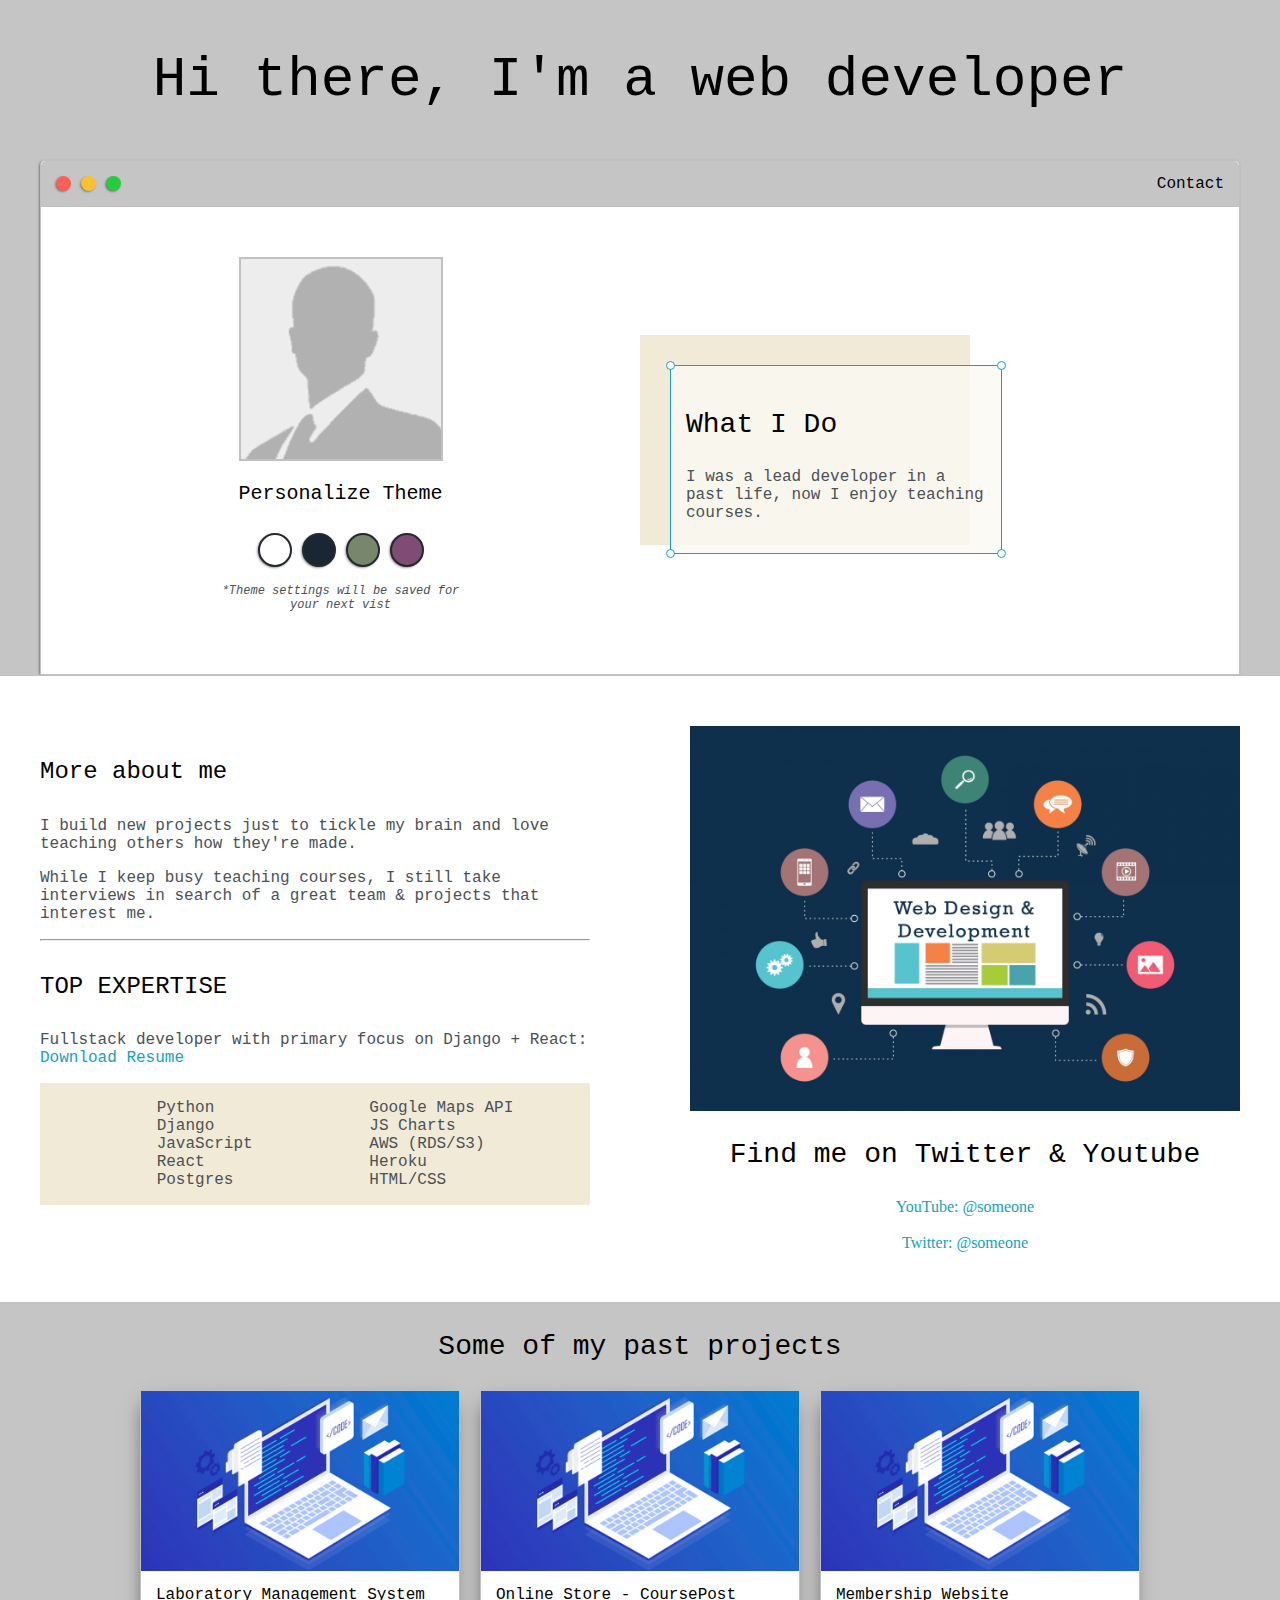
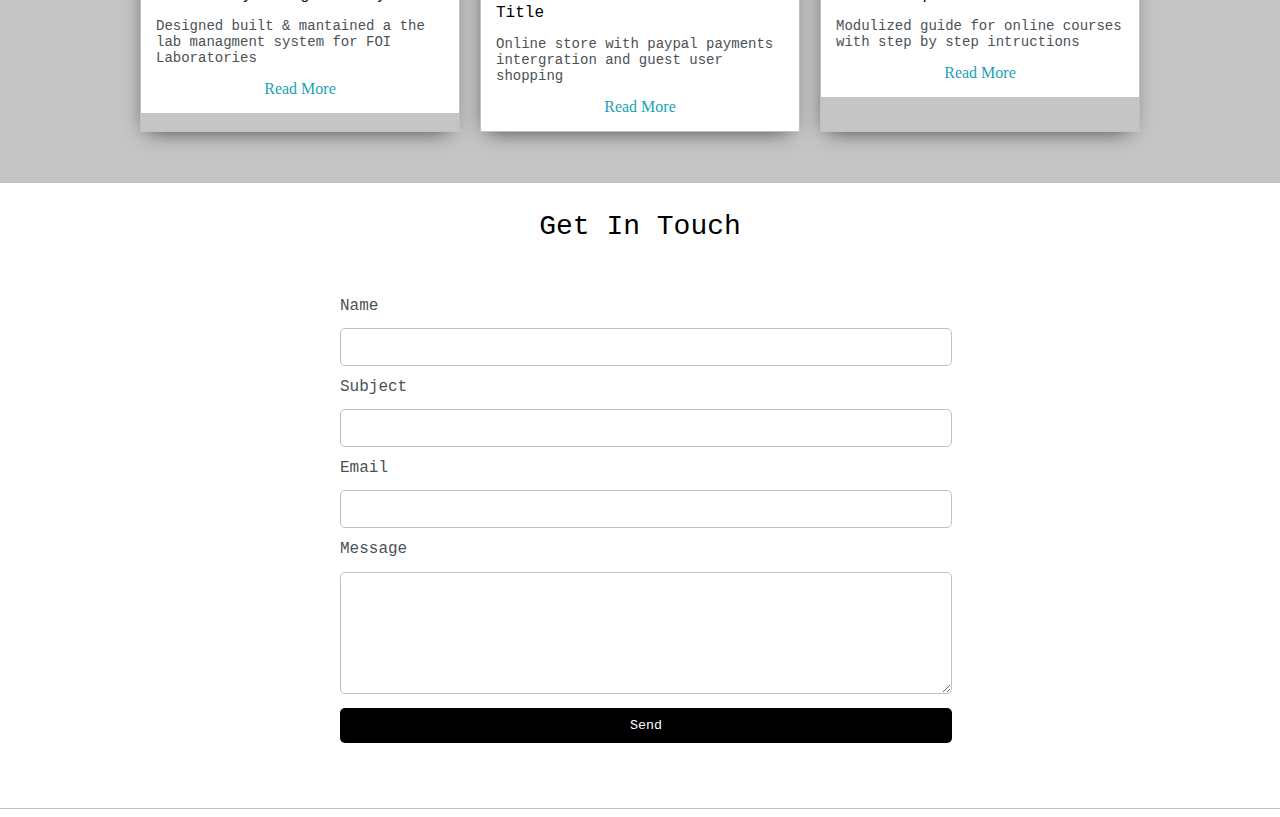
<file: index.html>
<!-- 
	Khalil Nazari 
	01 March 2020
-->

<!DOCTYPE html>
<html>
<head>
	<meta name="viewport" content="width=device-width, initial-scale=1, maximum-scale=1, minimum-scale=1" />
	<link href="https://fonts.googleapis.com/css2?family=Russo+One&display=swap" rel="stylesheet">
	<link href="https://fonts.googleapis.com/css2?family=Roboto+Mono:wght@500&family=Russo+One&display=swap" rel="stylesheet">
	<link rel="stylesheet" type="text/css" href="./css/default.css">
	<link id="theme-style" rel="stylesheet" type="text/css" href="">

	<title>Themed Portfolio</title>
</head>
<body>

	<!-- Intro Section -->
	<section class="sections">
		<div class="main-container">
			<div class="greeting-wrapper">
				<h1>Hi there, I'm a web developer</h1>
			</div>

			<div class="intro-wrapper">
				<!-- Left -->
				<div class="nav-wrapper">
					<!-- Dots -->
					<a href="index.html">
						<div class="dots-wrapper">
							<div id="dot-1" class="browser-dot"></div>
							<div id="dot-2" class="browser-dot"></div>
							<div id="dot-3" class="browser-dot"></div>
						</div>
					</a>
					
					<ul id="navigation">
						<li><a href="index.html#contact">Contact</a></li>

					</ul>
				</div>

				<div class="left-column">
					<img id="profile_pic" src="images/user-profile-placeholder.png">
					<h5 style="text-align: center;line-height: 0;">Personalize Theme</h5>
					<div id="theme-options-wrapper">
						<div data-mode="light" id="light-mode" class="theme-dot"></div>
						<div data-mode="blue" id="blue-mode" class="theme-dot"></div>
						<div data-mode="green" id="green-mode" class="theme-dot"></div>
						<div data-mode="purple" id="purple-mode" class="theme-dot"></div>
					</div>
					<p id="settings-note">*Theme settings will be saved for<br>your next vist</p>
				</div>

				<!-- Right -->
				<div class="right-column">
					<div id="preview-shadow">
						<div id="preview">
							<div id="corner-tl" class="corner"></div>
							<div id="corner-tr" class="corner"></div>
							<h3>What I Do</h3>
							<p>I was a lead developer in a past life, now I enjoy teaching courses.</p>
							<div id="corner-br" class="corner"></div>
							<div id="corner-bl" class="corner"></div>
						</div>
					</div>
				</div>
			</div>
		</div>
	</section>


	<!-- About -->
	<section class="sections2">
		<div class="main-container">
			<div class="about-wrapper">
				<!-- Left -->
				<div class="about-me">
					<h4>More about me</h4>
					<p>I build new projects just to tickle my brain and love teaching others how they're made.</p>
					<p>While I keep busy teaching courses, I still take interviews in search of a great team & projects that interest me.</p>

					<hr>
					<h4>TOP EXPERTISE</h4>
					<p>Fullstack developer with primary focus on Django + React: <a target="_blank" href="resume.txt">Download Resume</a></p>

					<div id="skills">
						<ul>
							<li>Python</li>
							<li>Django</li>
							<li>JavaScript</li>
							<li>React</li>
							<li>Postgres</li>
						</ul>

						<ul>
							<li>Google Maps API</li>
							<li>JS Charts</li>
							<li>AWS (RDS/S3)</li>
							<li>Heroku</li>
							<li>HTML/CSS</li>
						</ul>

					</div>

				</div>

				<!-- right -->
				<div class="social-links">
					<img id="social_img" src="images/web-development.jpg">
					<h3>Find me on Twitter & Youtube</h3>

					<a target="_blank" href="https://www.youtube.com/">YouTube: @someone</a>
					<br>
					<a target="_blank" href="https://twitter.com/">Twitter: @someone</a>
				</div>
			</div>

		</div>
	</section>

	<!-- Projects -->
	<section class="sections">
		<div class="main-container">
			<h3 style="text-align: center;">Some of my past projects</h3>

			<div class="post-wrapper">
				<div class="post">
					<img class="thumbnail" src="images/best-project.png">
					<div class="post-preview">
						<h6 class="post-title">Laboratory Management System</h6>
						<p class="post-intro">Designed built & mantained a the lab managment system for FOI Laboratories</p>
						<a href="post.html">Read More</a>
					</div>
				</div>
				
				<div class="post">
					<img class="thumbnail" src="images/best-project.png">
					<div class="post-preview">
						<h6 class="post-title">Online Store - CoursePost Title</h6>
						<p class="post-intro">Online store with paypal payments intergration and guest user shopping</p>
						<a href="post.html">Read More</a>
					</div>
				</div>
				
				<div class="post">
					<img class="thumbnail" src="images/best-project.png">
					<div class="post-preview">
						<h6 class="post-title">Membership Website</h6>
						<p class="post-intro">Modulized guide for online courses with step by  step intructions</p>
						<a href="post.html">Read More</a>
					</div>
				</div>
			</div>
		</div>
	</section>


	<!-- Contact -->
	<section class="sections2">
		<div class="main-container">
			<a href=""></a>
			<h3 style="text-align: center;">Get In Touch</h3>

			<form id="contact-form">
				<a name="contact"></a>

				<label>Name</label>
				<input class="input-field" type="text" name="name">

				<label>Subject</label>
				<input class="input-field" type="text" name="subject">

				<label>Email</label>
				<input class="input-field" type="text" name="email">

				<label>Message</label>
				<textarea class="input-field" name="message"></textarea>

				<input id="submit-btn" type="submit" value="Send">
			</form>
		</div>
	</section> 


	<!-- JS -->
	<script type="text/javascript" src="./js/script.js"></script>
</body>
</html>
</file>
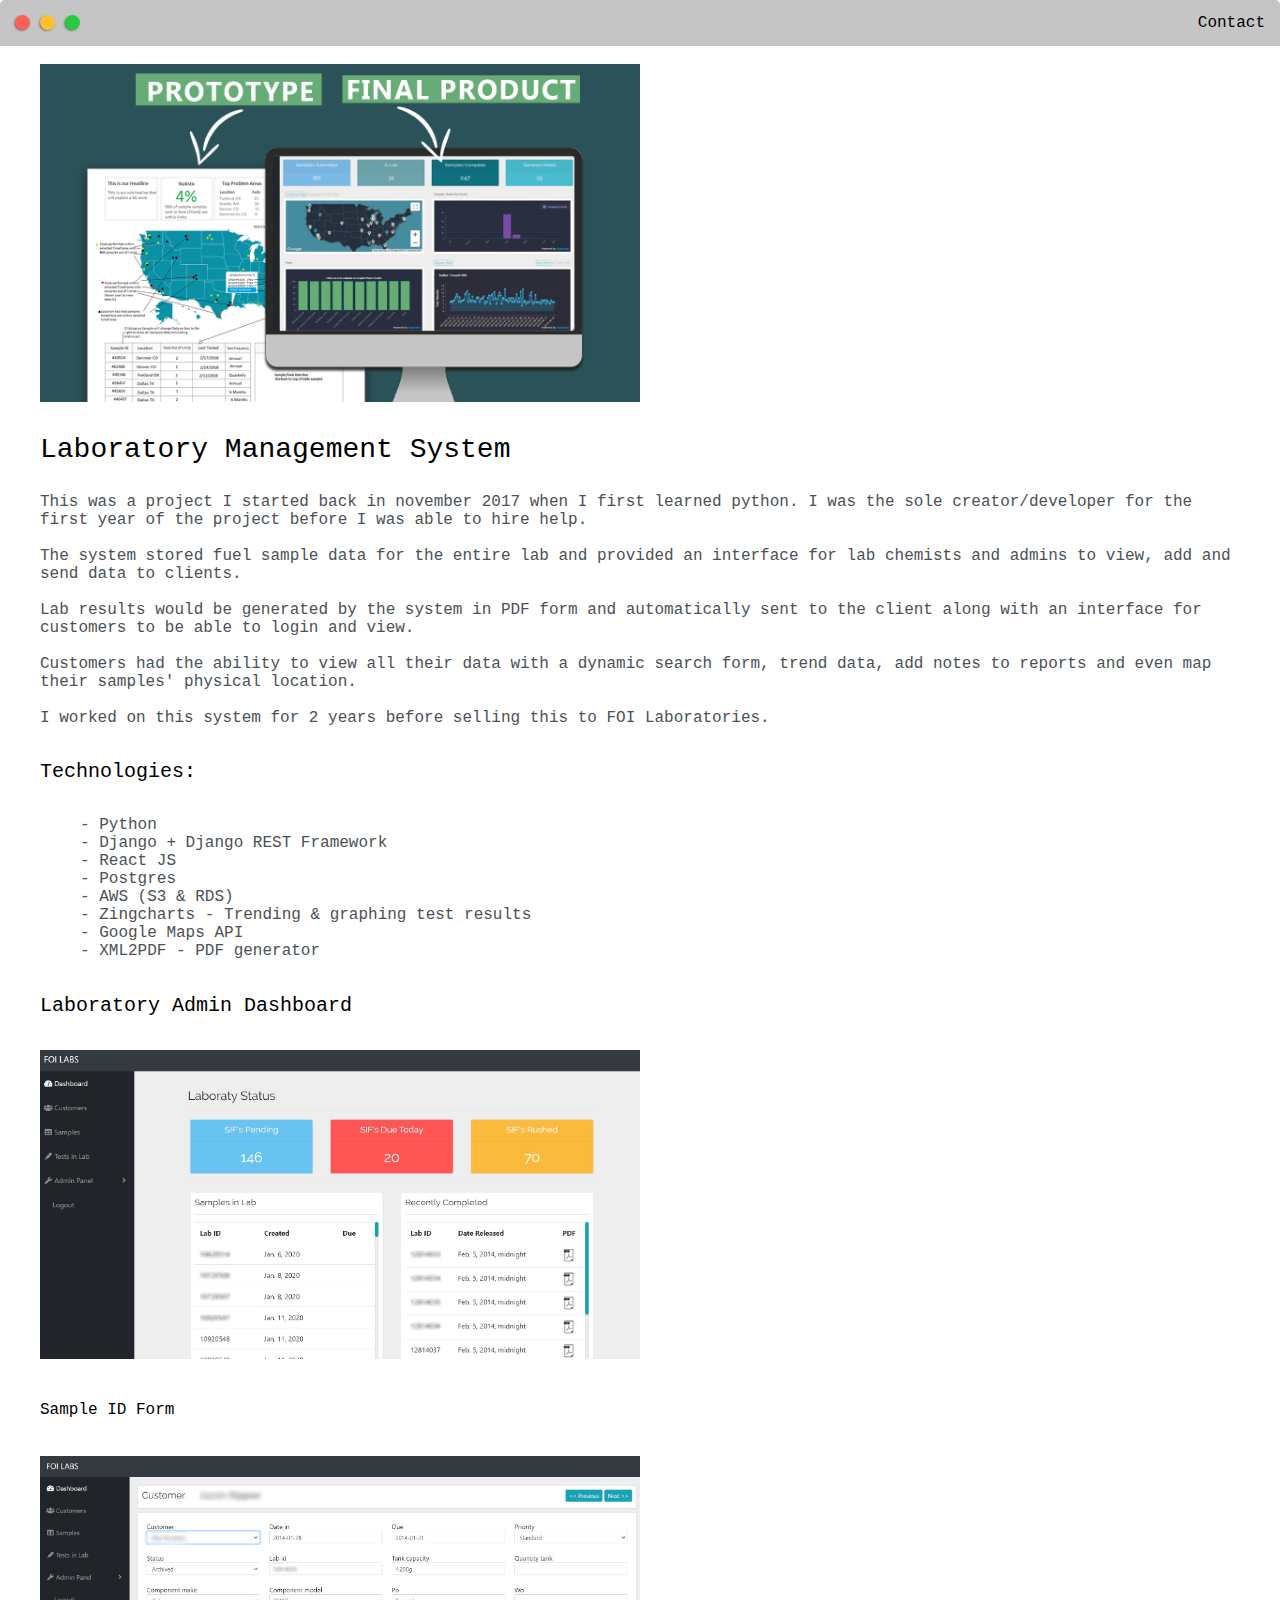
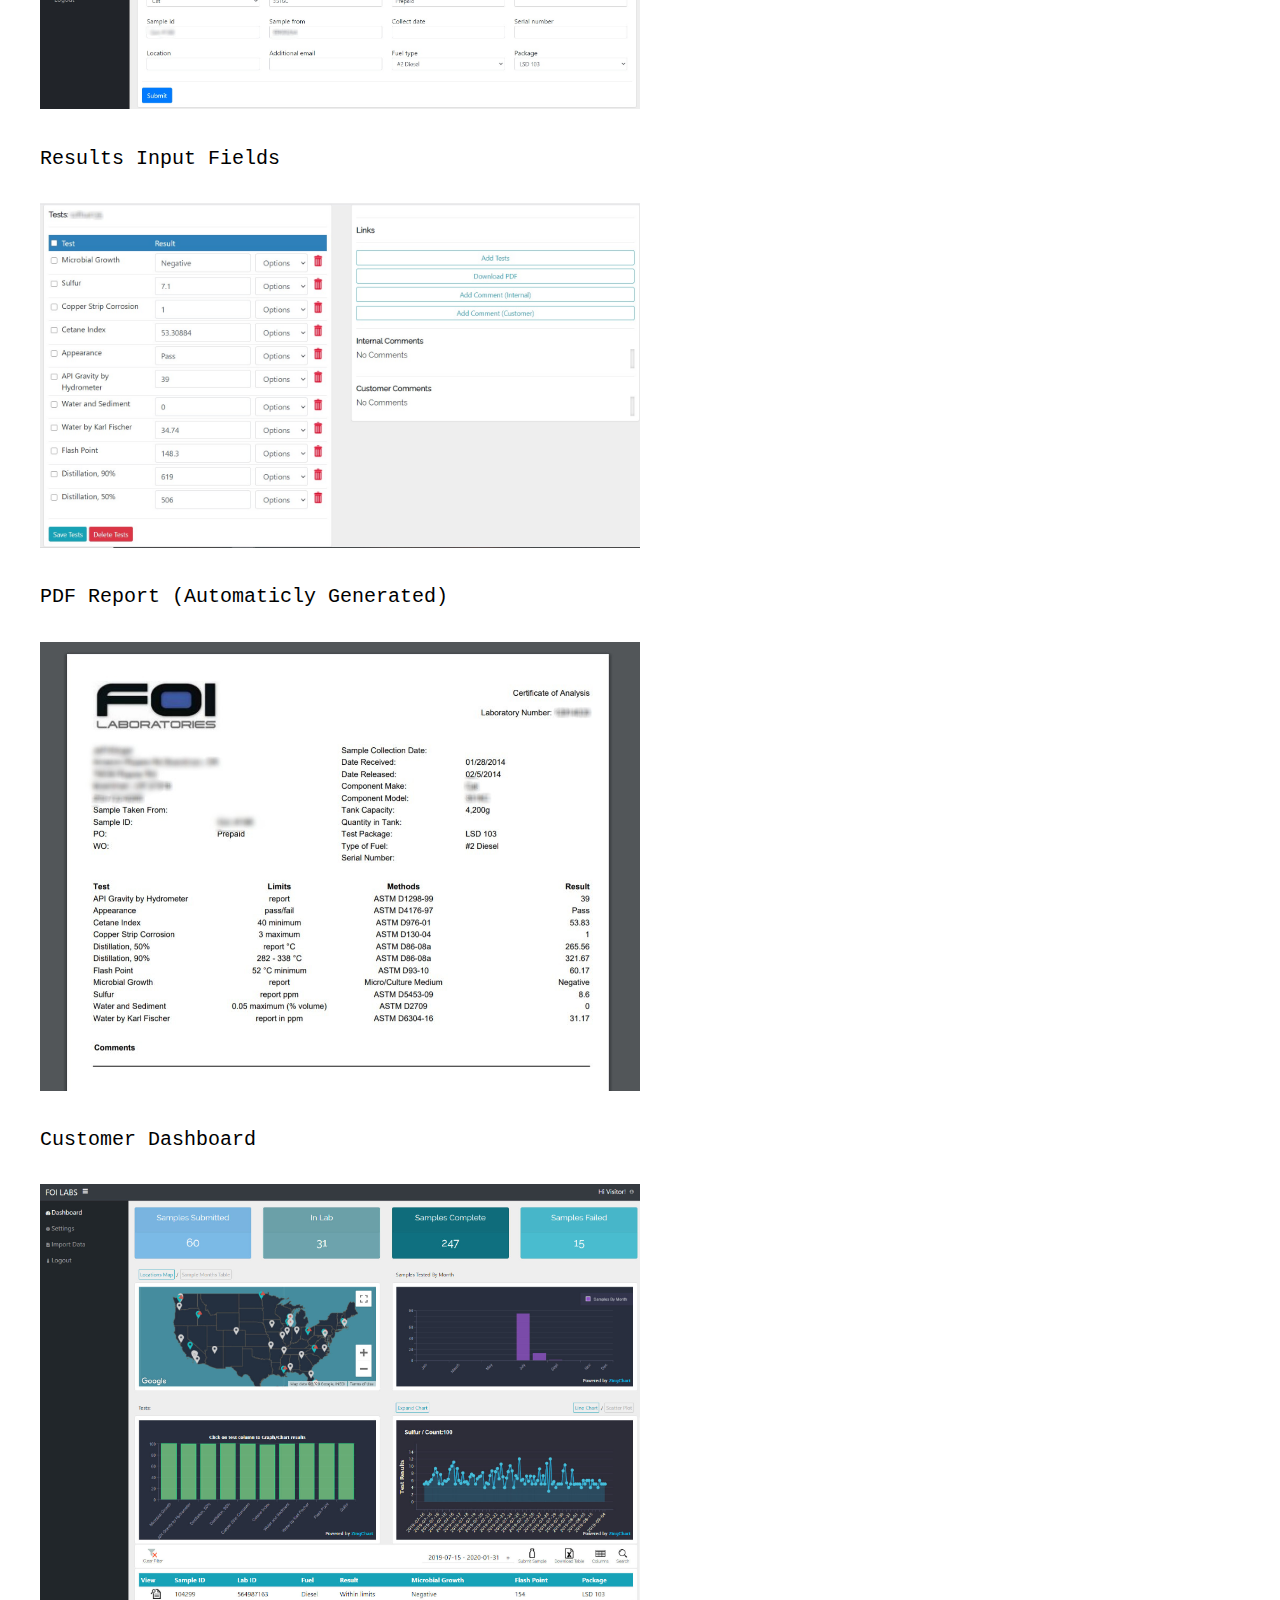
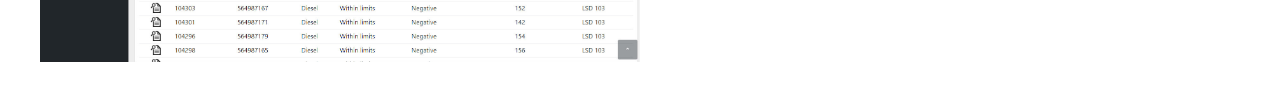
<file: post.html>
<!-- 
	Khalil Nazari 
	7 March 2020
 -->


<!DOCTYPE html>
<html>
<head>
	<title>Post Name</title>
	<meta name="viewport" content="width=device-width, initial-scale=1, maximum-scale=1, minimum-scale=1" />
	<link href="https://fonts.googleapis.com/css2?family=Russo+One&display=swap" rel="stylesheet">
	<link href="https://fonts.googleapis.com/css2?family=Roboto+Mono:wght@500&display=swap" rel="stylesheet">
	<link rel="stylesheet" type="text/css" href="default.css">

	<style type="text/css">
		.img-container{
			max-width: 600px;
		}

		img{
			width: 100%
		}

	</style>
</head>
<body>
	<!-- Header -->
	<div class="nav-wrapper">
		<a href="index.html">
			<div class="dots-wrapper">
				<div id="dot-1" class="browser-dot"></div>
				<div id="dot-2" class="browser-dot"></div>
				<div id="dot-3" class="browser-dot"></div>
			</div>
		</a>
		<ul id="navigation">
			<li><a href="index.html#contact">Contact</a></li>
		</ul>
	</div>

	<!-- Post -->
	<div class="main-container">
		<br>

		<div class="img-container">
			<img src="images/dash.jpg">
		</div>
		
		<h3>Laboratory Management System</h3>

		<p>
			This was a project I started back in november 2017 when I first learned python. I was the sole creator/developer for the first year of the project before I was able to hire help.
			<br>
			<br>
			The system stored fuel sample data for the entire lab and provided an interface for lab chemists and admins to view, add and send data to clients.
			<br>
			<br>
			Lab results would be generated by the system in PDF form and automatically sent to the client along with an interface for customers to be able to login and view.
			<br>
			<br>
			Customers had the ability to view all their data with a dynamic search form, trend data, add notes to reports and even map their samples' physical location.
			<br>
			<br>
			I worked on this system for 2 years before selling this to FOI Laboratories.
		</p>

		<h5>Technologies:</h5>
		<ul>
			<li>- Python</li>
			<li>- Django + Django REST Framework</li>
			<li>- React JS</li>
			<li>- Postgres</li>
			<li>- AWS (S3 & RDS)</li>
			<li>- Zingcharts - Trending & graphing test results</li>
			<li>- Google Maps API</li>
			<li>- XML2PDF - PDF generator</li>
		</ul>


		<h5>Laboratory Admin Dashboard</h5>
		<div class="img-container">
			<img src="images/lab-dash.jpg">
		</div>

		<h6>Sample ID Form</h5>
		<div class="img-container">
			<img src="images/sample-form.jpg">
		</div>

		<h5>Results Input Fields</h5>
		<div class="img-container">
			<img src="images/results.jpg">
		</div>

		<h5>PDF Report (Automaticly Generated)</h5>
		<div class="img-container">
			<img src="images/pdf-report.jpg">
		</div>

		<h5>Customer Dashboard</h5>
		<div class="img-container">
			<img src="images/customer-dash.jpg">
		</div>

	</div>

</body>
</html>
</file>
<file: css/default.css>
/*
	Khalil Nazari 
	01 March 2020
*/

/* Variables */
:root{
	--mainColor:#c5c5c5;
	--secondaryColor:#fff;
	--borderColor:#c1c1c1;
	--mainText:black;
	--secondaryText:#4b5156;
	--themeDotBorder:#24292e;
	--previewBg:rgb(251, 249, 243, 0.8);
	--previewShadow:#f0ead6;
	--buttonColor:black;
}


/* Gental styles */
html, body{
	padding: 0;
	margin: 0;
	scroll-behavior: smooth;
}

body *{
	transition: 0.3s;
}


h1, h2, h3, h4, h5, h6, strong{
	color: var(--mainText);
	/* font-family: 'Russo One', sans-serif; */
	font-family: 'Roboto', monospace;
	font-weight: 500;
}

p, li, span, label, input, textarea{
	color: var(--secondaryText);
	font-family: 'Roboto', monospace;
}

a{
	text-decoration: none;
	color:#17a2b8;
}

ul{
	list-style: none;
}

h1 { font-size: 56px;}
h2 { font-size: 36px;}
h3 { font-size: 28px;}
h4 { font-size: 24px;}
h5 { font-size: 20px;}
h6 { font-size: 16px;}



/* Ss*/
.sections {
	background-color: var(--mainColor);
	border-bottom:1px solid var(--borderColor);
	overflow:auto;
}

.sections2{
	background-color: var(--secondaryColor);
	border-bottom:1px solid var(--borderColor);
	overflow:auto;
}



/* Container*/
.main-container {
	width: 1200px;
	margin: 0 auto;
}

.greeting-wrapper {
	display: grid;
	text-align: center;
	align-content: center;
	min-height: 10em;

}

.intro-wrapper {
	background-color: var(--secondaryColor);
	border:1px solid var(--borderColor);
	border-radius:5px 5px 0 0;


	-webkit-box-shadow: -1px 1px 3px -1px rgba(0,0,0,0.75);
	-moz-box-shadow: -1px 1px 3px -1px rgba(0,0,0,0.75);
	box-shadow: -1px 1px 3px -1px rgba(0,0,0,0.75);

	display: grid;
	grid-template-columns: 1fr 1fr;
	grid-template-areas: 
		'nav-wrapper nav-wrapper'
		'left-column right-column'
	;
}



/* Nav*/
.nav-wrapper{
	border-radius:5px 5px 0 0;
	grid-area:nav-wrapper;
	border-bottom: 1px solid var(--borderColor);
	display: flex;
	justify-content: space-between;
	align-items: center;
	background-color: var(--mainColor);
}

#navigation a {
	color:var(--mainText);
}

#navigation {
	margin:0;
	padding: 10px;
}

#navigation li {
	display: inline-block;
	margin-right: 5px;
	margin-left:5px;
}

.dots-wrapper {
	display: flex;
	padding: 10px;
}



/*Cirbles/Dots*/
#dot-1 {
	background-color:  #FC6058;
}

#dot-2 {
	background-color:  #FEC02F;
}

#dot-3 {
	background-color:  #2ACA3E;
}

.browser-dot{
	background-color: black;
	height: 15px;
	width: 15px;
	border-radius: 50%;
	margin: 5px;

	-webkit-box-shadow: -1px 1px 3px -1px rgba(0,0,0,0.75);
	-moz-box-shadow: -1px 1px 3px -1px rgba(0,0,0,0.75);
	box-shadow: -1px 1px 3px -1px rgba(0,0,0,0.75);
}



/* Left Columsn */
.left-column {
	grid-area: left-column;
	padding-top:50px;
	padding-bottom: 50px;
}

#profile_pic {
	display: block;
	margin:0 auto;

	height: 200px;
	width: 200px;
	object-fit: cover;
	border:2px solid var(--borderColor);
}


#theme-options-wrapper {
	display: flex;
	justify-content: center;
}


/* Theme Dots*/
.theme-dot {
	height: 30px;
	width: 30px;
	background-color: black;
	border-radius: 50%;

	margin: 5px;
	border:2px solid var(--themeDotBorder);

	-webkit-box-shadow: -1px 1px 3px -1px rgba(0,0,0,0.75);
	-moz-box-shadow: -1px 1px 3px -1px rgba(0,0,0,0.75);
	box-shadow: -1px 1px 3px -1px rgba(0,0,0,0.75);

	cursor: pointer;
}

.theme-dot:hover{
	border-width: 5px;
}

#light-mode{
	background-color: #fff;
}

#blue-mode{
	background-color: #192734;
}

#green-mode{
	background-color: #78866b;
}

#purple-mode{
	background-color: #7E4C74;
}

#settings-note{
	font-size: 12px;
	font-style: italic;
	text-align: center;
}



/* Right Column */
.right-column {
	grid-area: right-column;
	display: grid;
	align-content: center;
	padding-top: 50px;
	padding-bottom: 50px;
}

/* Shadow*/
#preview-shadow {
	background-color: var(--previewShadow);
	max-width: 300px;
	height: 180px;
	padding-left: 30px;
	padding-top: 30px;
}


/* Preview*/
#preview {
	width: 300px;
	border:1.5px solid #17a2b8;
	background-color: var(--previewBg);
	padding:15px;
	position: relative;
}


/* Corners */
.corner {
	width:7px;
	height: 7px;
	border-radius: 50%;
	border:1.5px solid #17a2b8;
	background-color: #fff;
	position: absolute;
}

#corner-tl {
	top:-5px;
	left: -5px
}

#corner-tr {
	top:-5px;
	right: -5px
}

#corner-br {
	bottom:-5px;
	right: -5px
}


#corner-bl {
	bottom:-5px;
	left: -5px
}


/* About*/
.about-wrapper {
	display: grid;
	grid-template-columns: repeat(auto-fit, minmax(320px, 1fr));
	padding-bottom: 50px;
	padding-top: 50px;
	gap:100px;
}

#skills {
	display: flex;
	justify-content: space-evenly;
	background-color: var(--previewShadow);
}
.social-links {
	display: grid;
	align-content: center;
	text-align: center;
}

#social_img{
	width: 100%;
}

.post-wrapper{
	display: grid;
	grid-template-columns: repeat(auto-fit, 320px);
	gap:20px;
	justify-content: center;
	padding-bottom: 50px;
}

.post {
	border:1px solid var(--borderColor);
	-webkit-box-shadow: -2px 7px 21px -9px rgba(0,0,0,0.75);
	-moz-box-shadow: -2px 7px 21px -9px rgba(0,0,0,0.75);
	box-shadow: -2px 7px 21px -9px rgba(0,0,0,0.75);
}

.thumbnail {
	display: block;
	width: 100%;
	height:180px;
	object-fit: cover;
}

.post-preview {
	background-color: #fff;
	padding:15px;
}
.post-preview a {
	display: block;
	text-align: center;
}
.post-title {
	color:black;
	margin: 0;
}

.post-intro {
	color:#4b5156;
	font-size: 14px;
}


/* Contact */
#contact-form {
	display: block;
	max-width: 600px;
	margin: 0 auto;
	padding: 15px;
	border-radius: 5px;
	margin-bottom: 50px;
}

#contact-form label {
	line-height: 2.7em;
}

#contact-form textarea {
	min-height: 100px;
	font-size: 14px;
}

.input-field {
	width: 100%;
	padding: 10px 5px;
	background-color: var(--secondaryColor);
	border-radius: 5px;
	border:1px solid var(--borderColor);
	font-size: 14px;
}


#submit-btn {
	margin-top: 10px;
	width: 102%;
	padding: 10px 0;
	border-radius: 5px;
	color: #fff;
	background-color: var(--buttonColor);
	border: 1px solid var(--buttonColor);
	border:none;
}




/************** Media Screen ******************/
@media screen and (max-width: 1200px){
	.main-container{
		width: 95%;
	}
}

@media screen and (max-width: 800px){
	.intro-wrapper{
		grid-template-columns: 1fr;
		grid-template-areas: 
			'nav-wrapper'
			'left-column'
			'right-column'
		;
	}

	.right-column{
		justify-content: center;
	}

}

@media screen and (max-width: 400px){
	#preview-shadow{
		max-width: 280px;
		height: 180px;
		padding-left: 10px;
		padding-top: 10px;
	}

	#preview{
		width: 280px;

	}

}
</file>
<file: default.css>
/*
	Khalil Nazari 
	01 March 2020
*/

/* Variables */
:root{
	--mainColor:#c5c5c5;
	--secondaryColor:#fff;
	--borderColor:#c1c1c1;
	--mainText:black;
	--secondaryText:#4b5156;
	--themeDotBorder:#24292e;
	--previewBg:rgb(251, 249, 243, 0.8);
	--previewShadow:#f0ead6;
	--buttonColor:black;
}


/* Gental styles */
html, body{
	padding: 0;
	margin: 0;
	scroll-behavior: smooth;
}

body *{
	transition: 0.3s;
}


h1, h2, h3, h4, h5, h6, strong{
	color: var(--mainText);
	/* font-family: 'Russo One', sans-serif; */
	font-family: 'Roboto', monospace;
	font-weight: 500;
}

p, li, span, label, input, textarea{
	color: var(--secondaryText);
	font-family: 'Roboto', monospace;
}

a{
	text-decoration: none;
	color:#17a2b8;
}

ul{
	list-style: none;
}

h1 { font-size: 56px;}
h2 { font-size: 36px;}
h3 { font-size: 28px;}
h4 { font-size: 24px;}
h5 { font-size: 20px;}
h6 { font-size: 16px;}



/* Ss*/
.sections {
	background-color: var(--mainColor);
	border-bottom:1px solid var(--borderColor);
	overflow:auto;
}

.sections2{
	background-color: var(--secondaryColor);
	border-bottom:1px solid var(--borderColor);
	overflow:auto;
}



/* Container*/
.main-container {
	width: 1200px;
	margin: 0 auto;
}

.greeting-wrapper {
	display: grid;
	text-align: center;
	align-content: center;
	min-height: 10em;

}

.intro-wrapper {
	background-color: var(--secondaryColor);
	border:1px solid var(--borderColor);
	border-radius:5px 5px 0 0;


	-webkit-box-shadow: -1px 1px 3px -1px rgba(0,0,0,0.75);
	-moz-box-shadow: -1px 1px 3px -1px rgba(0,0,0,0.75);
	box-shadow: -1px 1px 3px -1px rgba(0,0,0,0.75);

	display: grid;
	grid-template-columns: 1fr 1fr;
	grid-template-areas: 
		'nav-wrapper nav-wrapper'
		'left-column right-column'
	;
}



/* Nav*/
.nav-wrapper{
	border-radius:5px 5px 0 0;
	grid-area:nav-wrapper;
	border-bottom: 1px solid var(--borderColor);
	display: flex;
	justify-content: space-between;
	align-items: center;
	background-color: var(--mainColor);
}

#navigation a {
	color:var(--mainText);
}

#navigation {
	margin:0;
	padding: 10px;
}

#navigation li {
	display: inline-block;
	margin-right: 5px;
	margin-left:5px;
}

.dots-wrapper {
	display: flex;
	padding: 10px;
}



/*Cirbles/Dots*/
#dot-1 {
	background-color:  #FC6058;
}

#dot-2 {
	background-color:  #FEC02F;
}

#dot-3 {
	background-color:  #2ACA3E;
}

.browser-dot{
	background-color: black;
	height: 15px;
	width: 15px;
	border-radius: 50%;
	margin: 5px;

	-webkit-box-shadow: -1px 1px 3px -1px rgba(0,0,0,0.75);
	-moz-box-shadow: -1px 1px 3px -1px rgba(0,0,0,0.75);
	box-shadow: -1px 1px 3px -1px rgba(0,0,0,0.75);
}



/* Left Columsn */
.left-column {
	grid-area: left-column;
	padding-top:50px;
	padding-bottom: 50px;
}

#profile_pic {
	display: block;
	margin:0 auto;

	height: 200px;
	width: 200px;
	object-fit: cover;
	border:2px solid var(--borderColor);
}


#theme-options-wrapper {
	display: flex;
	justify-content: center;
}


/* Theme Dots*/
.theme-dot {
	height: 30px;
	width: 30px;
	background-color: black;
	border-radius: 50%;

	margin: 5px;
	border:2px solid var(--themeDotBorder);

	-webkit-box-shadow: -1px 1px 3px -1px rgba(0,0,0,0.75);
	-moz-box-shadow: -1px 1px 3px -1px rgba(0,0,0,0.75);
	box-shadow: -1px 1px 3px -1px rgba(0,0,0,0.75);

	cursor: pointer;
}

.theme-dot:hover{
	border-width: 5px;
}

#light-mode{
	background-color: #fff;
}

#blue-mode{
	background-color: #192734;
}

#green-mode{
	background-color: #78866b;
}

#purple-mode{
	background-color: #7E4C74;
}

#settings-note{
	font-size: 12px;
	font-style: italic;
	text-align: center;
}



/* Right Column */
.right-column {
	grid-area: right-column;
	display: grid;
	align-content: center;
	padding-top: 50px;
	padding-bottom: 50px;
}

/* Shadow*/
#preview-shadow {
	background-color: var(--previewShadow);
	max-width: 300px;
	height: 180px;
	padding-left: 30px;
	padding-top: 30px;
}


/* Preview*/
#preview {
	width: 300px;
	border:1.5px solid #17a2b8;
	background-color: var(--previewBg);
	padding:15px;
	position: relative;
}


/* Corners */
.corner {
	width:7px;
	height: 7px;
	border-radius: 50%;
	border:1.5px solid #17a2b8;
	background-color: #fff;
	position: absolute;
}

#corner-tl {
	top:-5px;
	left: -5px
}

#corner-tr {
	top:-5px;
	right: -5px
}

#corner-br {
	bottom:-5px;
	right: -5px
}


#corner-bl {
	bottom:-5px;
	left: -5px
}


/* About*/
.about-wrapper {
	display: grid;
	grid-template-columns: repeat(auto-fit, minmax(320px, 1fr));
	padding-bottom: 50px;
	padding-top: 50px;
	gap:100px;
}

#skills {
	display: flex;
	justify-content: space-evenly;
	background-color: var(--previewShadow);
}
.social-links {
	display: grid;
	align-content: center;
	text-align: center;
}

#social_img{
	width: 100%;
}

.post-wrapper{
	display: grid;
	grid-template-columns: repeat(auto-fit, 320px);
	gap:20px;
	justify-content: center;
	padding-bottom: 50px;
}

.post {
	border:1px solid var(--borderColor);
	-webkit-box-shadow: -2px 7px 21px -9px rgba(0,0,0,0.75);
	-moz-box-shadow: -2px 7px 21px -9px rgba(0,0,0,0.75);
	box-shadow: -2px 7px 21px -9px rgba(0,0,0,0.75);
}

.thumbnail {
	display: block;
	width: 100%;
	height:180px;
	object-fit: cover;
}

.post-preview {
	background-color: #fff;
	padding:15px;
}
.post-preview a {
	display: block;
	text-align: center;
}
.post-title {
	color:black;
	margin: 0;
}

.post-intro {
	color:#4b5156;
	font-size: 14px;
}


/* Contact */
#contact-form {
	display: block;
	max-width: 600px;
	margin: 0 auto;
	padding: 15px;
	border-radius: 5px;
	margin-bottom: 50px;
}

#contact-form label {
	line-height: 2.7em;
}

#contact-form textarea {
	min-height: 100px;
	font-size: 14px;
}

.input-field {
	width: 100%;
	padding: 10px 5px;
	background-color: var(--secondaryColor);
	border-radius: 5px;
	border:1px solid var(--borderColor);
	font-size: 14px;
}


#submit-btn {
	margin-top: 10px;
	width: 102%;
	padding: 10px 0;
	border-radius: 5px;
	color: #fff;
	background-color: var(--buttonColor);
	border: 1px solid var(--buttonColor);
	border:none;
}




/************** Media Screen ******************/
@media screen and (max-width: 1200px){
	.main-container{
		width: 95%;
	}
}

@media screen and (max-width: 800px){
	.intro-wrapper{
		grid-template-columns: 1fr;
		grid-template-areas: 
			'nav-wrapper'
			'left-column'
			'right-column'
		;
	}

	.right-column{
		justify-content: center;
	}

}

@media screen and (max-width: 400px){
	#preview-shadow{
		max-width: 280px;
		height: 180px;
		padding-left: 10px;
		padding-top: 10px;
	}

	#preview{
		width: 280px;

	}

}
</file>
